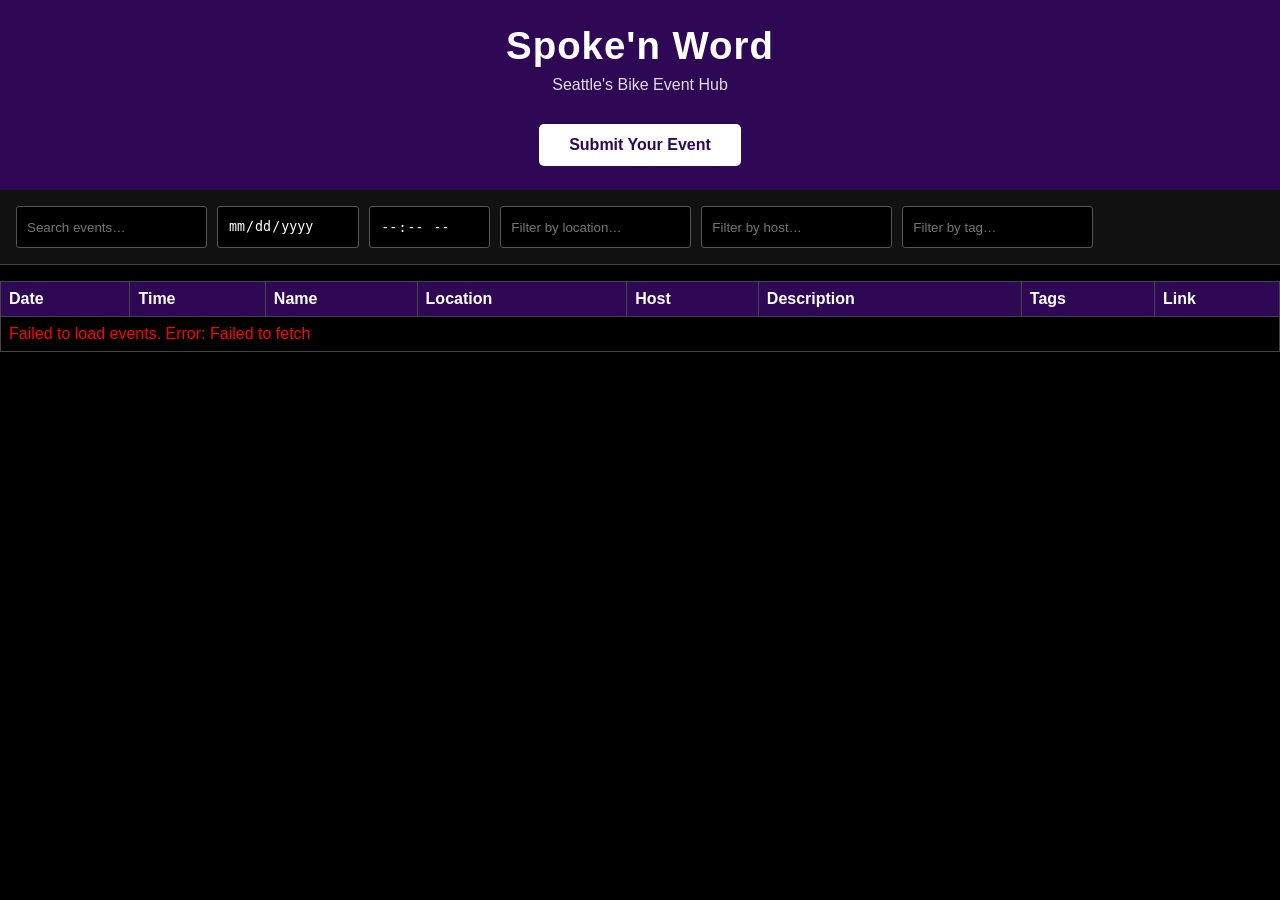
<file: index.html>
<!DOCTYPE html>
<html lang="en">
<head>
    <meta charset="UTF-8">
    <title>Spoke'n Word</title>
    <link rel="stylesheet" href="styles.css">
    <meta name="viewport" content="width=device-width, initial-scale=1.0">
</head>
<body>
    <header>
        <h1>Spoke'n Word</h1>
        <p class="tagline">Seattle's Bike Event Hub</p>
        <a href="https://docs.google.com/forms/d/1RKm1U2Yxw-caiE75aEqWunGBRUsiPu7DSvT2B4Bp9HY/viewform" target="_blank" class="submit-btn">Submit Your Event</a>
    </header>

    <!-- FILTER SECTION -->
    <section id="filters" class="filters">
        <input id="filter-search" class="filter-input" placeholder="Search events…" />
        <input id="filter-date" class="filter-input" type="date" />
        <input id="filter-time" class="filter-input" type="time" />
        <input id="filter-location" class="filter-input" placeholder="Filter by location…" />
        <input id="filter-host" class="filter-input" placeholder="Filter by host…" />
        <input id="filter-tags" class="filter-input" placeholder="Filter by tag…" />
    </section>

    <!-- EVENT TABLE -->
    <section id="eventList" class="event-list">
        <table>
            <thead>
                <tr>
                    <th>Date</th>
                    <th>Time</th>
                    <th>Name</th>
                    <th>Location</th>
                    <th>Host</th>
                    <th>Description</th>
                    <th>Tags</th>
                    <th>Link</th>
                </tr>
            </thead>
            <tbody id="event-table-body"></tbody>
        </table>
    </section>

    <script src="script.js"></script>
</body>
</html>
</file>
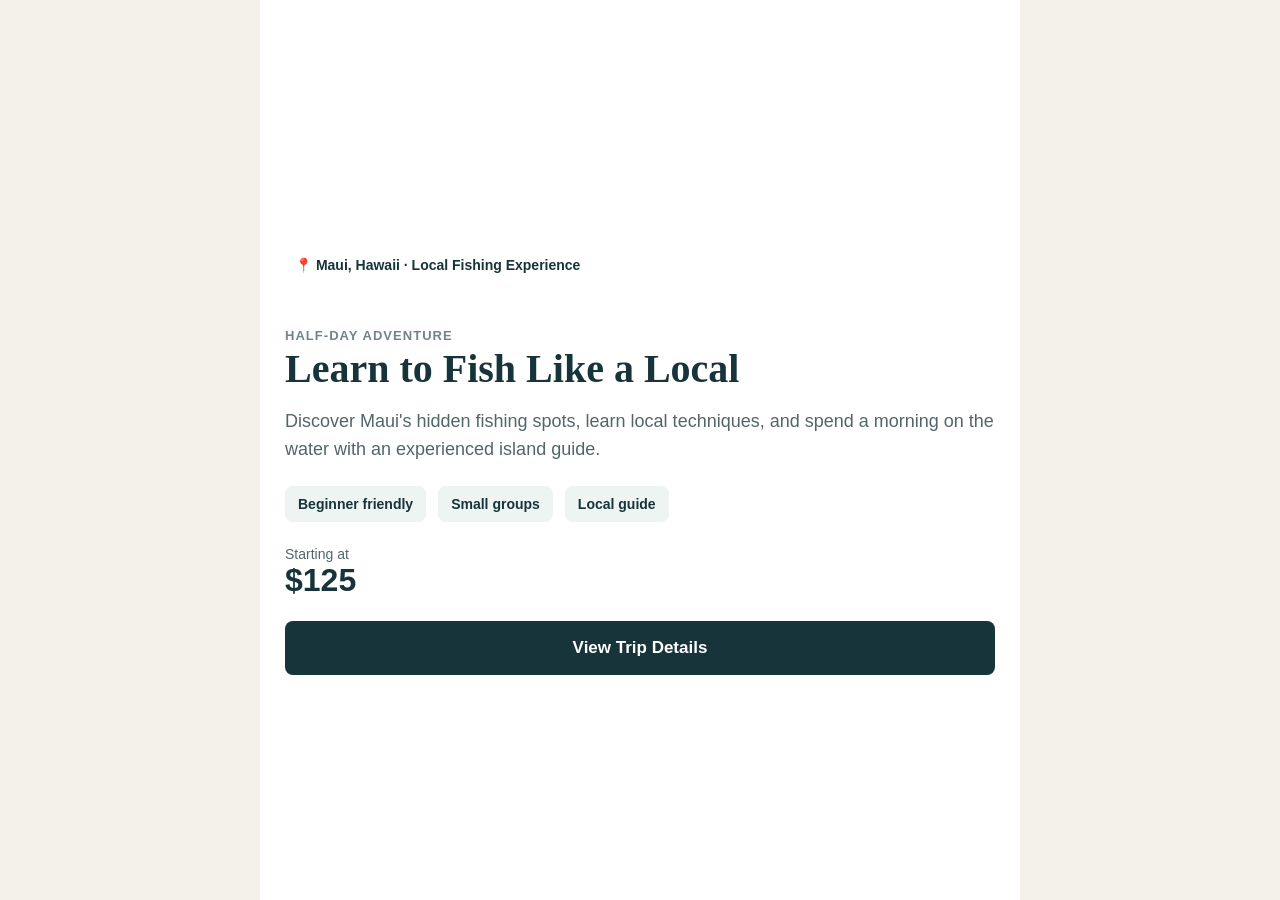
<file: maui-fishing/index.html>
<!doctype html>
<html lang="en">
<head>
<meta charset="utf-8">
<meta name="viewport" content="width=device-width, initial-scale=1">

<meta property="og:title" content="Learn to Fish Like a Local | Maui">
<meta property="og:description" content="A local Maui fishing experience. Half-day adventure, beginner friendly, small groups.">
<meta property="og:image" content="https://images.unsplash.com/photo-1544551763-46a013bb70d5?auto=format&fit=crop&w=1200&q=80">
<meta property="og:type" content="website">

<title>Learn to Fish Like a Local | Maui</title>

<style>
body {
  margin: 0;
  font-family: -apple-system, BlinkMacSystemFont, "Segoe UI", sans-serif;
  background: #f4f1e8;
  color: #17343a;
}

.wrap {
  max-width: 760px;
  margin: auto;
  background: white;
  min-height: 100vh;
}

.hero {
  height: 300px;
  background: url("https://images.unsplash.com/photo-1544551763-46a013bb70d5?auto=format&fit=crop&w=1400&q=85") center/cover;
  display: flex;
  align-items: end;
}

.tag {
  background: white;
  padding: 9px 15px;
  margin: 0 0 18px 20px;
  border-radius: 20px;
  font-size: 14px;
  font-weight: 700;
}

.content {
  padding: 28px 25px 45px;
}

h1 {
  font-family: Georgia, serif;
  font-size: 40px;
  line-height: 1.05;
  margin: 5px 0 12px;
}

p {
  font-size: 18px;
  line-height: 1.55;
  color: #52666a;
}

.details {
  display: flex;
  gap: 12px;
  flex-wrap: wrap;
  margin: 22px 0;
}

.pill {
  background: #edf4f1;
  padding: 10px 13px;
  border-radius: 8px;
  font-size: 14px;
  font-weight: 600;
}

.price {
  font-size: 14px;
  color: #52666a;
  margin-top: 24px;
}

.price strong {
  display: block;
  font-size: 32px;
  color: #17343a;
}

.btn {
  display: block;
  text-align: center;
  background: #17343a;
  color: white;
  text-decoration: none;
  padding: 17px;
  border-radius: 8px;
  margin-top: 22px;
  font-weight: 700;
  font-size: 17px;
}
</style>
</head>

<body>

<div class="wrap">

  <div class="hero">
    <div class="tag">
      📍 Maui, Hawaii · Local Fishing Experience
    </div>
  </div>

  <main class="content">

    <div style="font-size:13px;font-weight:700;letter-spacing:.08em;text-transform:uppercase;color:#728488">
      Half-Day Adventure
    </div>

    <h1>Learn to Fish Like a Local</h1>

    <p>
      Discover Maui's hidden fishing spots, learn local techniques,
      and spend a morning on the water with an experienced island guide.
    </p>

    <div class="details">
      <span class="pill">Beginner friendly</span>
      <span class="pill">Small groups</span>
      <span class="pill">Local guide</span>
    </div>

    <div class="price">
      Starting at
      <strong>$125</strong>
    </div>

    <a class="btn"
       href="https://bikemike7.github.io/Spoke-n-Word/maui-fishing/reveal.html">
      View Trip Details
    </a>

  </main>

</div>

</body>
</html>
</file>
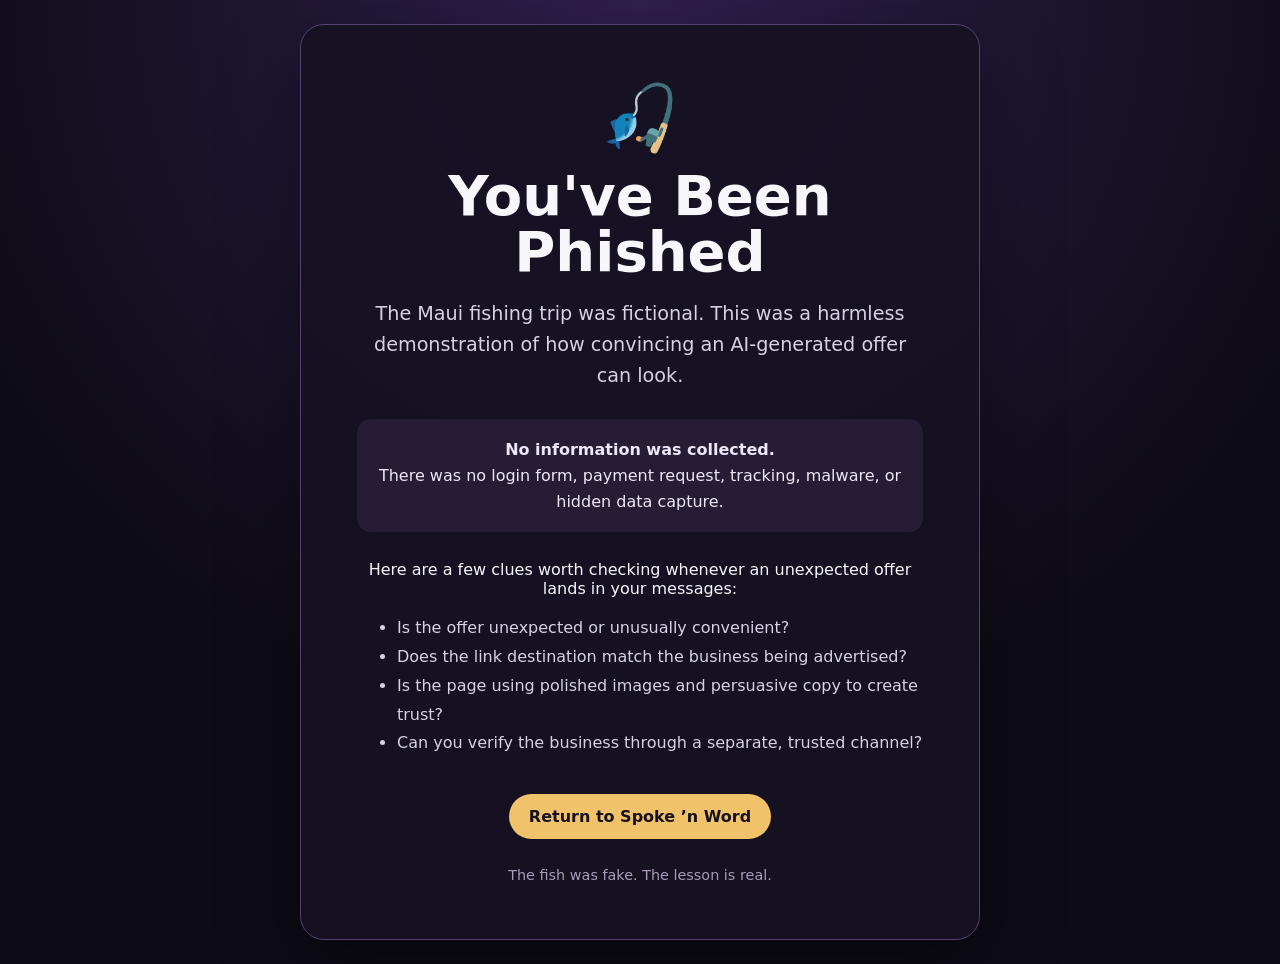
<file: maui-fishing/reveal.html>
<!doctype html>
<html lang="en">
<head>
  <meta charset="utf-8">
  <meta name="viewport" content="width=device-width, initial-scale=1">
  <meta name="robots" content="noindex">
  <title>You've Been Phished | Maui Fishing Demo</title>
  <style>
    :root { color-scheme: dark; }

    * {
      box-sizing: border-box;
    }

    body {
      margin: 0;
      min-height: 100vh;
      display: grid;
      place-items: center;
      padding: 24px;
      font-family: system-ui, -apple-system, BlinkMacSystemFont, "Segoe UI", sans-serif;
      color: #f7f7fb;
      background: radial-gradient(circle at top, #30204f, #0d0b14 65%);
    }

    main {
      width: min(680px, 100%);
      padding: clamp(28px, 6vw, 56px);
      border: 1px solid #55416f;
      border-radius: 24px;
      background: rgba(22, 17, 34, .94);
      box-shadow: 0 24px 80px rgba(0, 0, 0, .35);
      text-align: center;
    }

    .fish {
      font-size: 4rem;
      margin-bottom: 12px;
    }

    h1 {
      margin: 0 0 16px;
      font-size: clamp(2rem, 7vw, 3.5rem);
      line-height: 1;
    }

    .lead {
      font-size: 1.2rem;
      line-height: 1.6;
      color: #d9d0e5;
    }

    .notice {
      margin: 28px 0;
      padding: 18px;
      border-radius: 14px;
      background: #261c35;
      color: #eee7f7;
      line-height: 1.6;
    }

    ul {
      text-align: left;
      line-height: 1.8;
      color: #d9d0e5;
    }

    a {
      display: inline-block;
      margin-top: 20px;
      padding: 13px 20px;
      border-radius: 999px;
      color: #17111f;
      background: #f0c36b;
      font-weight: 700;
      text-decoration: none;
    }

    a:hover {
      background: #ffd98c;
    }

    footer {
      margin-top: 28px;
      color: #a99bb9;
      font-size: .9rem;
    }
  </style>
</head>
<body>
  <main>
    <div class="fish" aria-hidden="true">🎣</div>

    <h1>You've Been Phished</h1>

    <p class="lead">
      The Maui fishing trip was fictional. This was a harmless demonstration
      of how convincing an AI-generated offer can look.
    </p>

    <div class="notice">
      <strong>No information was collected.</strong><br>
      There was no login form, payment request, tracking, malware, or hidden data capture.
    </div>

    <p>
      Here are a few clues worth checking whenever an unexpected offer lands
      in your messages:
    </p>

    <ul>
      <li>Is the offer unexpected or unusually convenient?</li>
      <li>Does the link destination match the business being advertised?</li>
      <li>Is the page using polished images and persuasive copy to create trust?</li>
      <li>Can you verify the business through a separate, trusted channel?</li>
    </ul>

    <a href="https://bikemike7.github.io/Spoke-n-Word/">
      Return to Spoke ’n Word
    </a>

    <footer>The fish was fake. The lesson is real.</footer>
  </main>
</body>
</html>
</file>
<file: styles.css>
/* ===== BASIC RESET ===== */
body {
    margin: 0;
    padding: 0;
    background: #000;
    color: #fff;
    font-family: Arial, sans-serif;
}

/* ===== HEADER ===== */
header {
    padding: 24px;
    background: #2E0854; /* Dark purple */
    text-align: center;
}

h1 {
    color: #fff;
    font-size: 2.4rem;
    letter-spacing: 1px;
    margin: 0 0 8px 0;
}

.tagline {
    color: #ddd;
    font-size: 1rem;
    margin: 0 0 20px 0;
}

.submit-btn {
    display: inline-block;
    padding: 12px 30px;
    background: #fff;
    color: #2E0854;
    text-decoration: none;
    font-weight: bold;
    border-radius: 5px;
    transition: all 0.3s ease;
    margin-top: 10px;
}

.submit-btn:hover {
    background: #f0f0f0;
    transform: translateY(-2px);
    box-shadow: 0 4px 8px rgba(255,255,255,0.2);
}

/* ===== FILTERS ===== */
.filters {
    display: flex;
    flex-wrap: wrap;
    gap: 10px;
    padding: 16px;
    background: #111;
    border-bottom: 1px solid #444;
}

.filters input {
    padding: 10px;
    border: 1px solid #555;
    background: #000;
    color: #fff;
    border-radius: 3px;
}

/* ===== TABLE STYLING ===== */
.event-list table {
    width: 100%;
    border-collapse: collapse;
    margin: 16px 0;
}

.event-list th, .event-list td {
    border: 1px solid #444;
    padding: 8px;
    text-align: left;
    vertical-align: top;
}

.event-list th {
    background: #2E0854;
    color: #fff;
}

.event-list tr:nth-child(even) {
    background: #111;
}

/* ===== RESPONSIVE ===== */
@media (max-width: 768px) {
    .filters {
        flex-direction: column;
    }
    .event-list table, .event-list thead, .event-list tbody, .event-list th, .event-list td, .event-list tr {
        display: block;
    }
    .event-list tr {
        margin-bottom: 12px;
        border-bottom: 2px solid #2E0854;
    }
    .event-list td {
        padding-left: 50%;
        position: relative;
        border: none;
    }
    .event-list td::before {
        content: attr(data-label);
        position: absolute;
        left: 8px;
        font-weight: bold;
        color: #fff;
    }
    .event-list th {
        display: none;
    }
}
</file>
